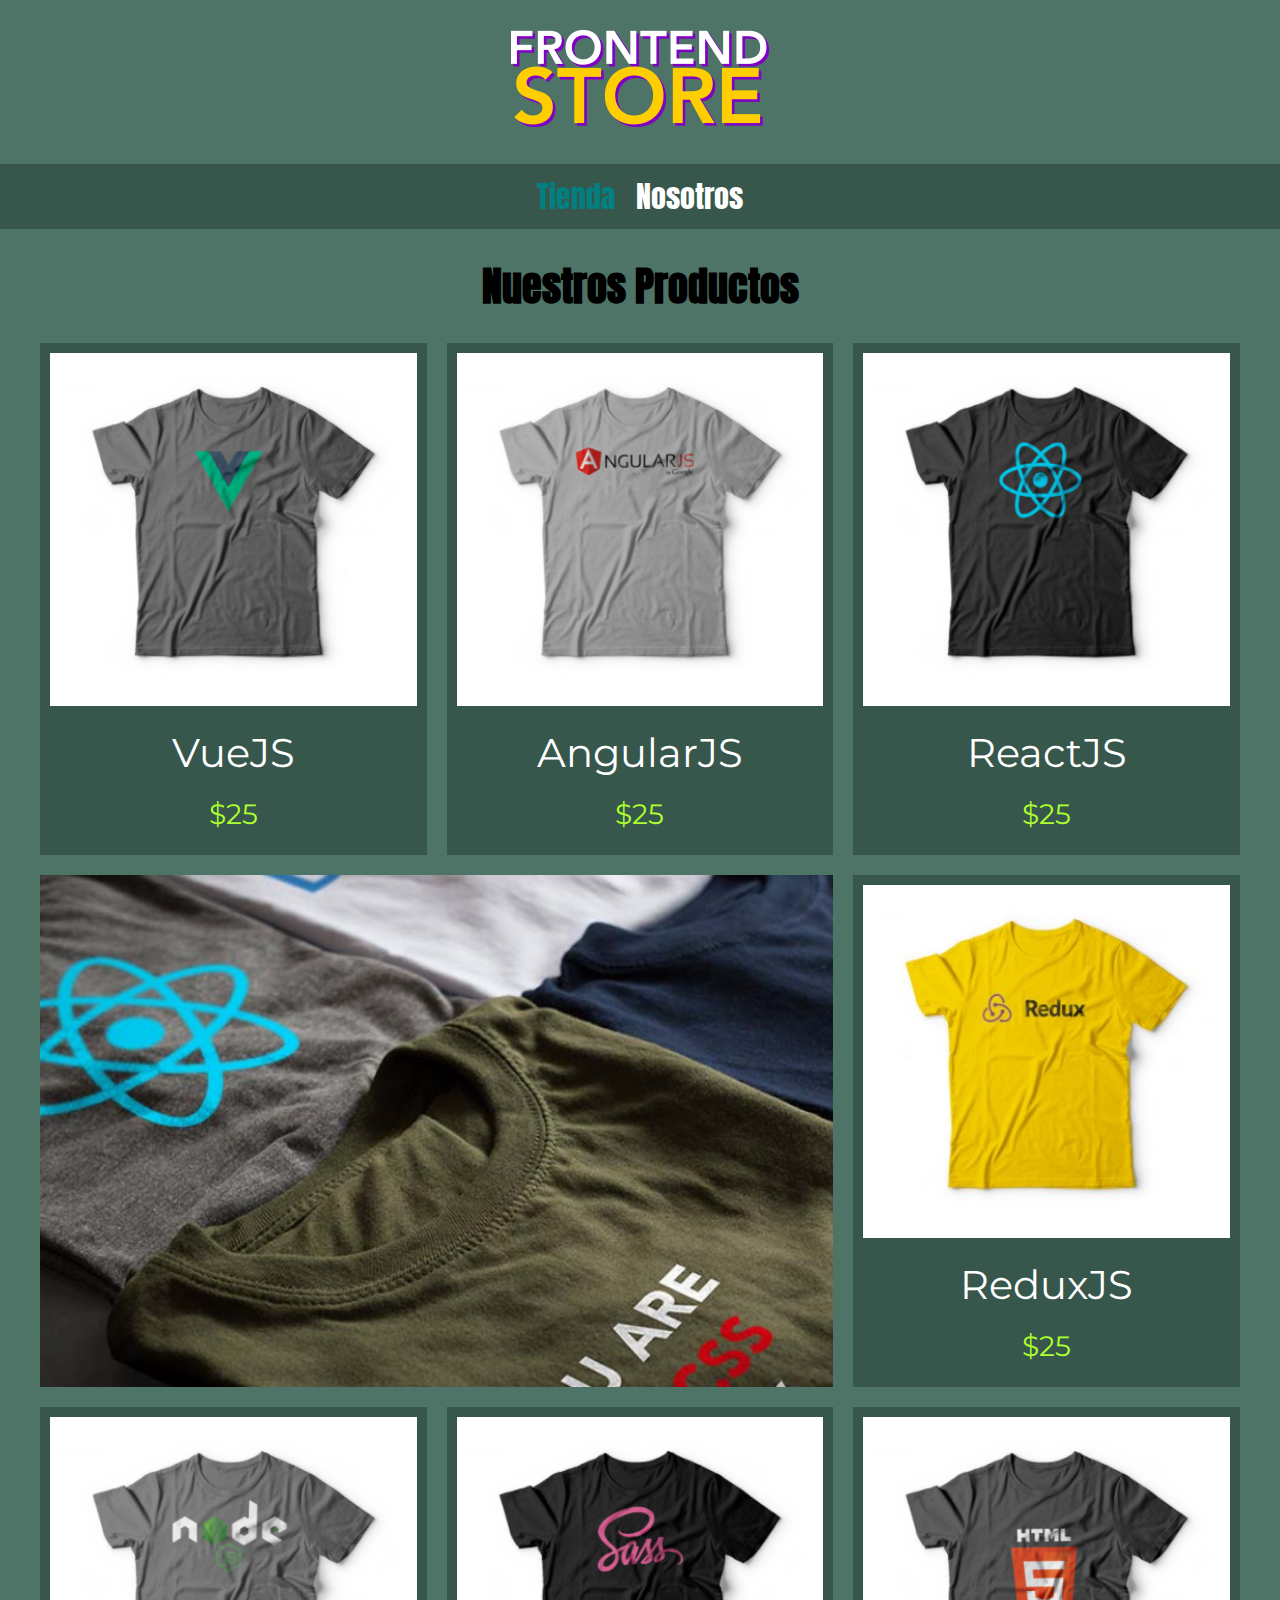
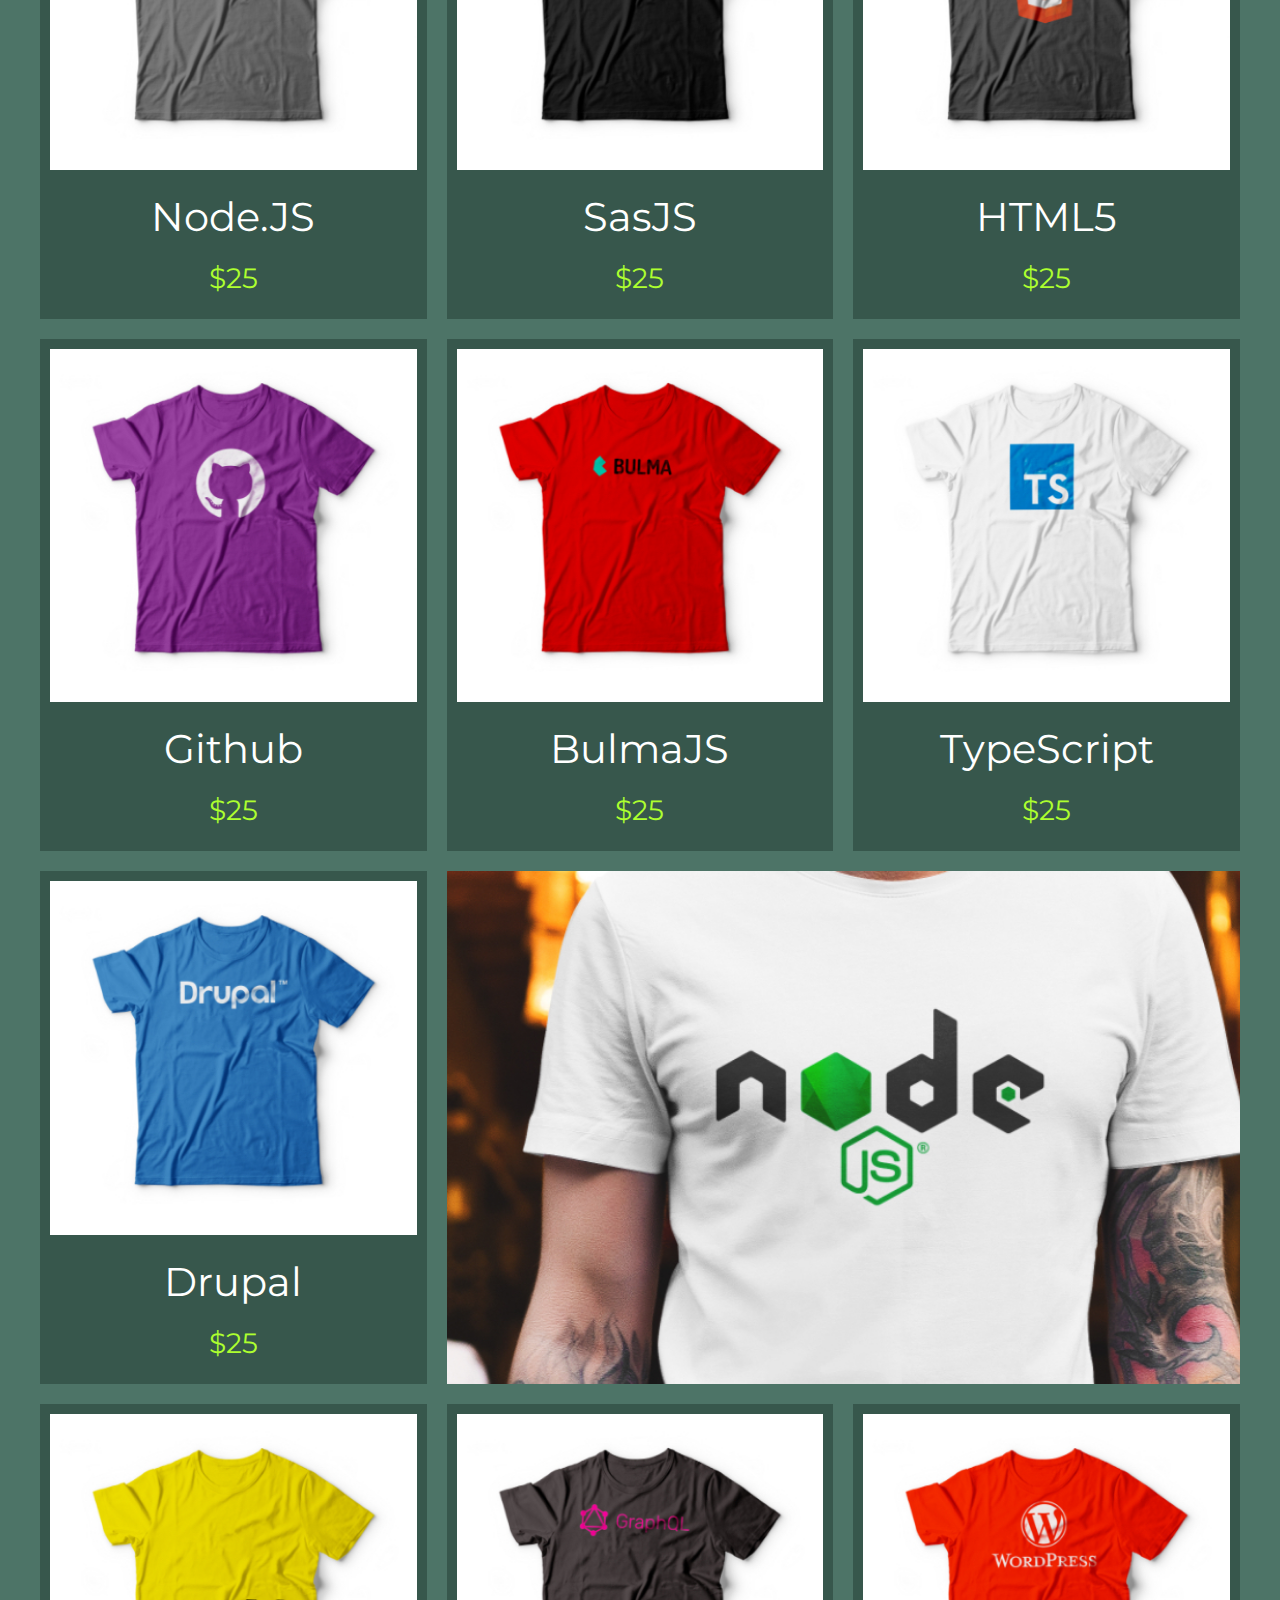
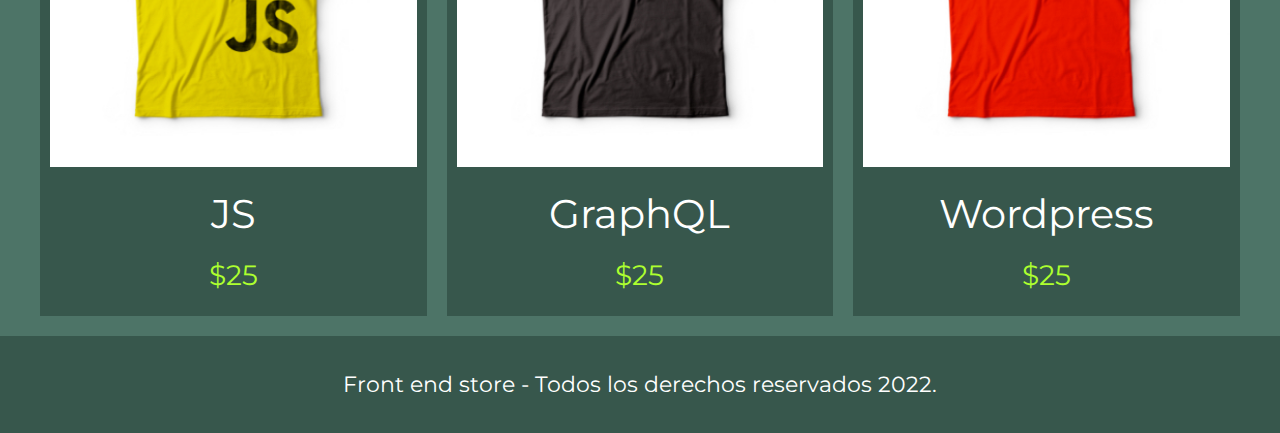
<file: TiendaHTMLCSS/index.html>
<!DOCTYPE html>
<html lang="en">

<head>
    <meta charset="UTF-8">
    <meta http-equiv="X-UA-Compatible" content="IE=edge">
    <meta name="viewport" content="width=device-width, initial-scale=1.0">
    <title>webstore</title>
    <link rel="stylesheet" href="css/normalize.css">
    <link rel="preload" href="css/styles.css">
    <link rel="stylesheet" href="css/styles.css">
    <link rel="preconnect" href="https://fonts.gstatic.com">
    <link href="https://fonts.googleapis.com/css2?family=Anton&display=swap" rel="stylesheet">
    <link rel="preconnect" href="https://fonts.gstatic.com">
    <link href="https://fonts.googleapis.com/css2?family=Montserrat:wght@200&display=swap" rel="stylesheet">


</head>

<body>
    <header class="header">
        <a href="index.html">
            <img class="header__logo" src="img/logo.png" alt="logotipo">
        </a>
    </header>

    <nav class="navegacion">
        <a class="navegacion__enlace navegacion__enlace--activo" href="index.html ">Tienda</a>
        <a class="navegacion__enlace" href="nosotros.html">Nosotros</a>
    </nav>

    <main class="contenedor">

        <h1>Nuestros Productos</h1>

        <div class="grid">
            <div class="producto">
                <a href="productos.html">
                    <img class="producto__imagen" src="img/1.jpg" alt="imagen1">
                    <div class="producto__informacion">
                        <p class="producto__nombre">VueJS</p>
                        <p class="producto__precio">$25</p>
                    </div>
                </a>
            </div>  <!--.producto-->

            <div class="producto">
                <a href="productos.html">
                    <img class="producto__imagen" src="img/2.jpg" alt="imagen2">
                    <div class="producto__informacion">
                        <p class="producto__nombre">AngularJS</p>
                        <p class="producto__precio">$25</p>
                    </div>
                </a>
            </div>  <!--.producto-->

            <div class="producto">
                <a href="productos.html">
                    <img class="producto__imagen" src="img/3.jpg" alt="imagen3">
                    <div class="producto__informacion">
                        <p class="producto__nombre">ReactJS</p>
                        <p class="producto__precio">$25</p>
                    </div>
                </a>
            </div>  <!--.producto-->

            <div class="producto">
                <a href="productos.html">
                    <img class="producto__imagen" src="img/4.jpg" alt="imagen4">
                    <div class="producto__informacion">
                        <p class="producto__nombre">ReduxJS</p>
                        <p class="producto__precio">$25</p>
                    </div>
                </a>
            </div>  <!--.producto-->

            <div class="producto">
                <a href="productos.html">
                    <img class="producto__imagen" src="img/5.jpg" alt="imagen5">
                    <div class="producto__informacion">
                        <p class="producto__nombre">Node.JS</p>
                        <p class="producto__precio">$25</p>
                    </div>
                </a>
            </div>  <!--.producto-->

            <div class="producto">
                <a href="productos.html">
                    <img class="producto__imagen" src="img/6.jpg" alt="imagen6">
                    <div class="producto__informacion">
                        <p class="producto__nombre">SasJS</p>
                        <p class="producto__precio">$25</p>
                    </div>
                </a>
            </div>  <!--.producto-->

            <div class="producto">
                <a href="productos.html">
                    <img class="producto__imagen" src="img/7.jpg" alt="imagen7">
                    <div class="producto__informacion">
                        <p class="producto__nombre">HTML5</p>
                        <p class="producto__precio">$25</p>
                    </div>
                </a>
            </div>  <!--.producto-->

            <div class="producto">
                <a href="productos.html">
                    <img class="producto__imagen" src="img/8.jpg" alt="imagen8">
                    <div class="producto__informacion">
                        <p class="producto__nombre">Github</p>
                        <p class="producto__precio">$25</p>
                    </div>
                </a>
            </div>  <!--.producto-->

            <div class="producto">
                <a href="productos.html">
                    <img class="producto__imagen" src="img/9.jpg" alt="imagen9">
                    <div class="producto__informacion">
                        <p class="producto__nombre">BulmaJS</p>
                        <p class="producto__precio">$25</p>
                    </div>
                </a>
            </div>  <!--.producto-->

            <div class="producto">
                <a href="productos.html">
                    <img class="producto__imagen" src="img/10.jpg" alt="imagen10">
                    <div class="producto__informacion">
                        <p class="producto__nombre">TypeScript</p>
                        <p class="producto__precio">$25</p>
                    </div>
                </a>
            </div>  <!--.producto-->

            <div class="producto">
                <a href="productos.html">
                    <img class="producto__imagen" src="img/11.jpg" alt="imagen11">
                    <div class="producto__informacion">
                        <p class="producto__nombre">Drupal</p>
                        <p class="producto__precio">$25</p>
                    </div>
                </a>
            </div>  <!--.producto-->

            <div class="producto">
                <a href="productos.html">
                    <img class="producto__imagen" src="img/12.jpg" alt="imagen12">
                    <div class="producto__informacion">
                        <p class="producto__nombre">JS</p>
                        <p class="producto__precio">$25</p>
                    </div>
                </a>
            </div>  <!--.producto-->

            <div class="producto">
                <a href="productos.html">
                    <img class="producto__imagen" src="img/13.jpg" alt="imagen13">
                    <div class="producto__informacion">
                        <p class="producto__nombre">GraphQL</p>
                        <p class="producto__precio">$25</p>
                    </div>
                </a>
            </div>  <!--.producto-->

            <div class="producto">
                <a href="productos.html">
                    <img class="producto__imagen" src="img/14.jpg" alt="imagen14">
                    <div class="producto__informacion">
                        <p class="producto__nombre">Wordpress</p>
                        <p class="producto__precio">$25</p>
                    </div>
                </a>
            </div>  <!--.producto-->

            <div class="grafico grafico--camisas"></div>
            <div class="grafico grafico--node"></div>
        </div>

    </main>

    <footer class="footer">
        <p class="footer__texto">Front end store - Todos los derechos reservados 2022.</p>
    </footer>

</body>

</html>
</file>
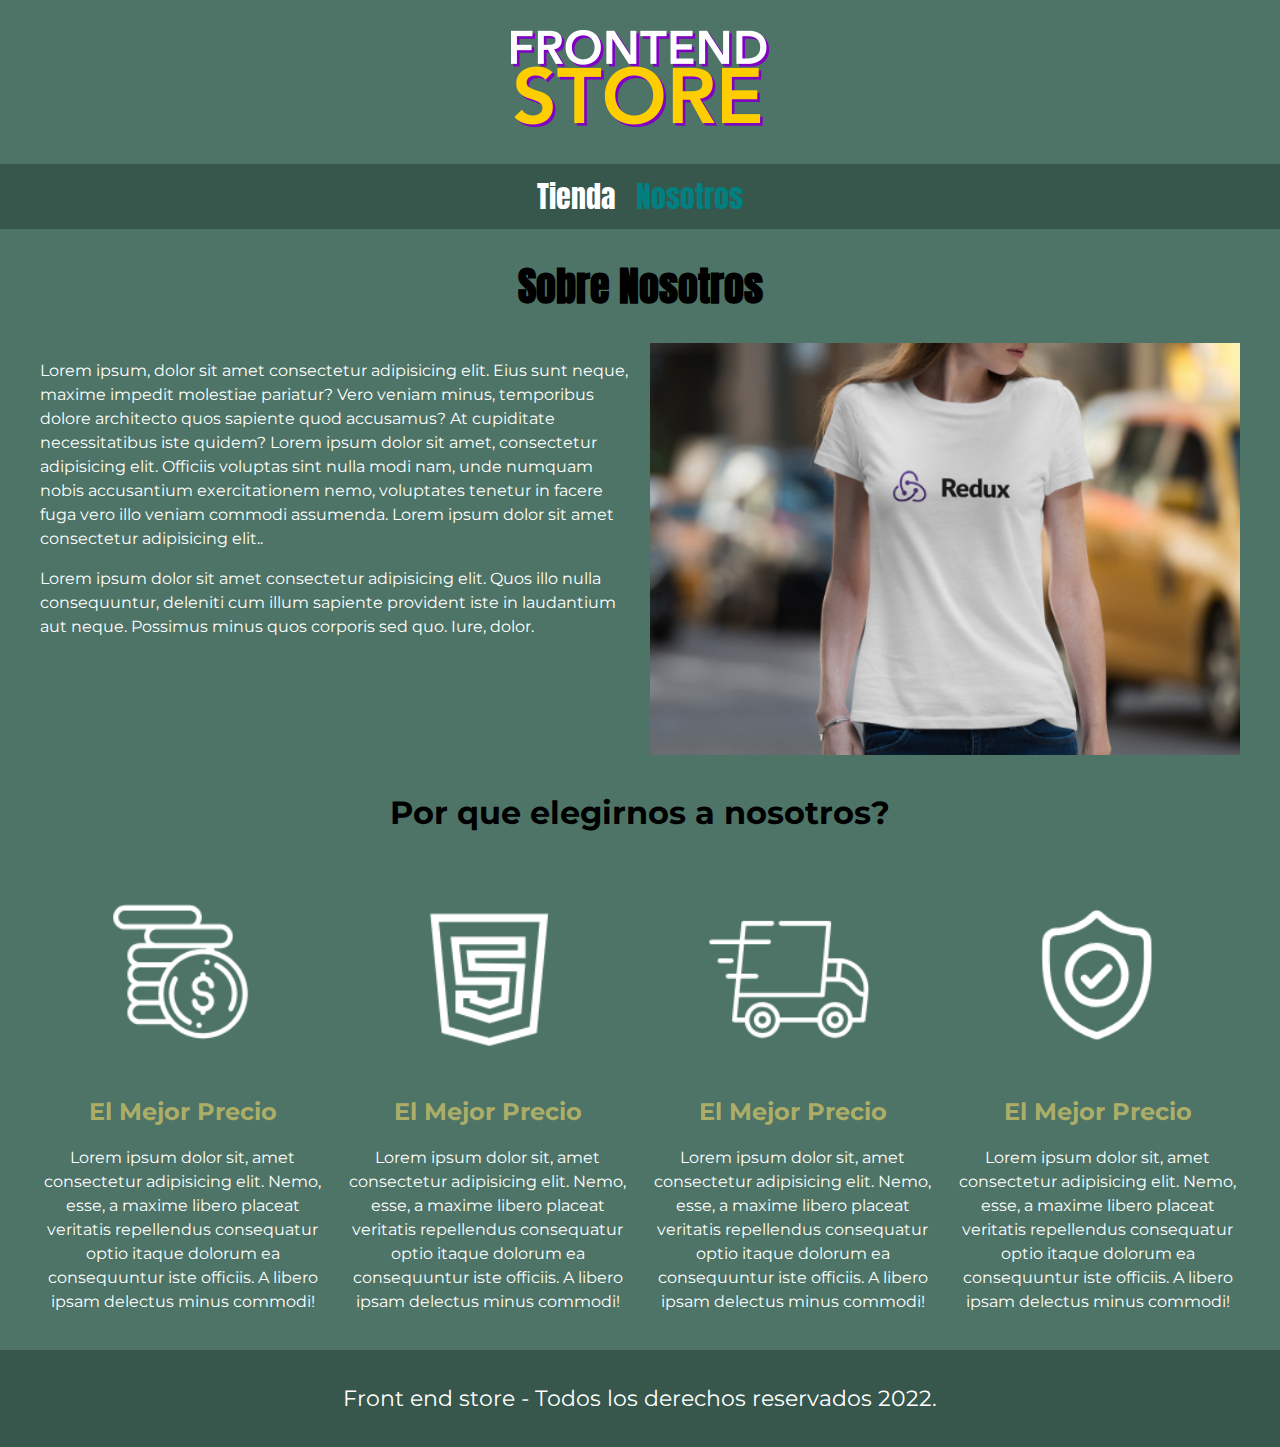
<file: TiendaHTMLCSS/nosotros.html>
<!DOCTYPE html>
<html lang="en">

<head>
    <meta charset="UTF-8">
    <meta http-equiv="X-UA-Compatible" content="IE=edge">
    <meta name="viewport" content="width=device-width, initial-scale=1.0">
    <title>webstore</title>
    <link rel="stylesheet" href="css/normalize.css">
    <link rel="preload" href="css/styles.css">
    <link rel="stylesheet" href="css/styles.css">
    <link rel="preconnect" href="https://fonts.gstatic.com">
    <link href="https://fonts.googleapis.com/css2?family=Anton&display=swap" rel="stylesheet">
    <link rel="preconnect" href="https://fonts.gstatic.com">
    <link href="https://fonts.googleapis.com/css2?family=Montserrat:wght@200&display=swap" rel="stylesheet">


</head>

<body>
    <header class="header">
        <a href="index.html">
            <img class="header__logo" src="img/logo.png" alt="logotipo">
        </a>
    </header>

    <nav class="navegacion">
        <a class="navegacion__enlace " href="index.html">Tienda</a>
        <a class="navegacion__enlace navegacion__enlace--activo" href="nosotros.html">Nosotros</a>
    </nav>


    <main class="contenedor">

        <h1>Sobre Nosotros</h1>

        <div class="nosotros">
            <div class="nosotros__contenido">
                <p>Lorem ipsum, dolor sit amet consectetur adipisicing elit. Eius sunt neque, maxime impedit molestiae pariatur? Vero veniam minus, temporibus dolore architecto quos sapiente quod accusamus? At cupiditate necessitatibus iste quidem? Lorem ipsum dolor sit amet, consectetur adipisicing elit. Officiis voluptas sint nulla modi nam, unde numquam nobis accusantium exercitationem nemo, voluptates tenetur in facere fuga vero illo veniam commodi assumenda. Lorem ipsum dolor sit amet consectetur adipisicing elit..</p> 

                <p>Lorem ipsum dolor sit amet consectetur adipisicing elit. Quos illo nulla consequuntur, deleniti cum illum sapiente provident iste in laudantium aut neque. Possimus minus quos corporis sed quo. Iure, dolor.</p>
            </div>
            <div class="nosotros__imagen">
                <img src="img/nosotros.jpg" alt="imagennosotros">
            </div>
        </div>
    </main>

    <section class="contenedor comprar">
        <h2 class="comprar__titulo">Por que elegirnos a nosotros?</h2>

        <div class="bloques">
            <div class="bloque">
                <img class="bloque__imagen" src="img/icono_1.png" alt="porque comprar">
                <h3 class="bloque__titulo">El Mejor Precio</h3>
                <p>Lorem ipsum dolor sit, amet consectetur adipisicing elit. Nemo, esse, a maxime libero placeat veritatis repellendus consequatur optio itaque dolorum ea consequuntur iste officiis. A libero ipsam delectus minus commodi!</p>
            </div> <!--bloque-->

            <div class="bloque">
                <img class="bloque__imagen" src="img/icono_2.png" alt="porque devs">
                <h3 class="bloque__titulo">El Mejor Precio</h3>
                <p>Lorem ipsum dolor sit, amet consectetur adipisicing elit. Nemo, esse, a maxime libero placeat veritatis repellendus consequatur optio itaque dolorum ea consequuntur iste officiis. A libero ipsam delectus minus commodi!</p>
            </div> <!--bloque-->

            <div class="bloque">
                <img class="bloque__imagen" src="img/icono_3.png" alt="Envio Gratis">
                <h3 class="bloque__titulo">El Mejor Precio</h3>
                <p>Lorem ipsum dolor sit, amet consectetur adipisicing elit. Nemo, esse, a maxime libero placeat veritatis repellendus consequatur optio itaque dolorum ea consequuntur iste officiis. A libero ipsam delectus minus commodi!</p>
            </div> <!--bloque-->

            <div class="bloque">
                <img class="bloque__imagen" src="img/icono_4.png" alt="Mejor calidad">
                <h3 class="bloque__titulo">El Mejor Precio</h3>
                <p>Lorem ipsum dolor sit, amet consectetur adipisicing elit. Nemo, esse, a maxime libero placeat veritatis repellendus consequatur optio itaque dolorum ea consequuntur iste officiis. A libero ipsam delectus minus commodi!</p>
            </div> <!--bloque-->

        </div>
    </section>

    <footer class="footer">
        <p class="footer__texto">Front end store - Todos los derechos reservados 2022.</p>
    </footer>

</body>

</html>
</file>
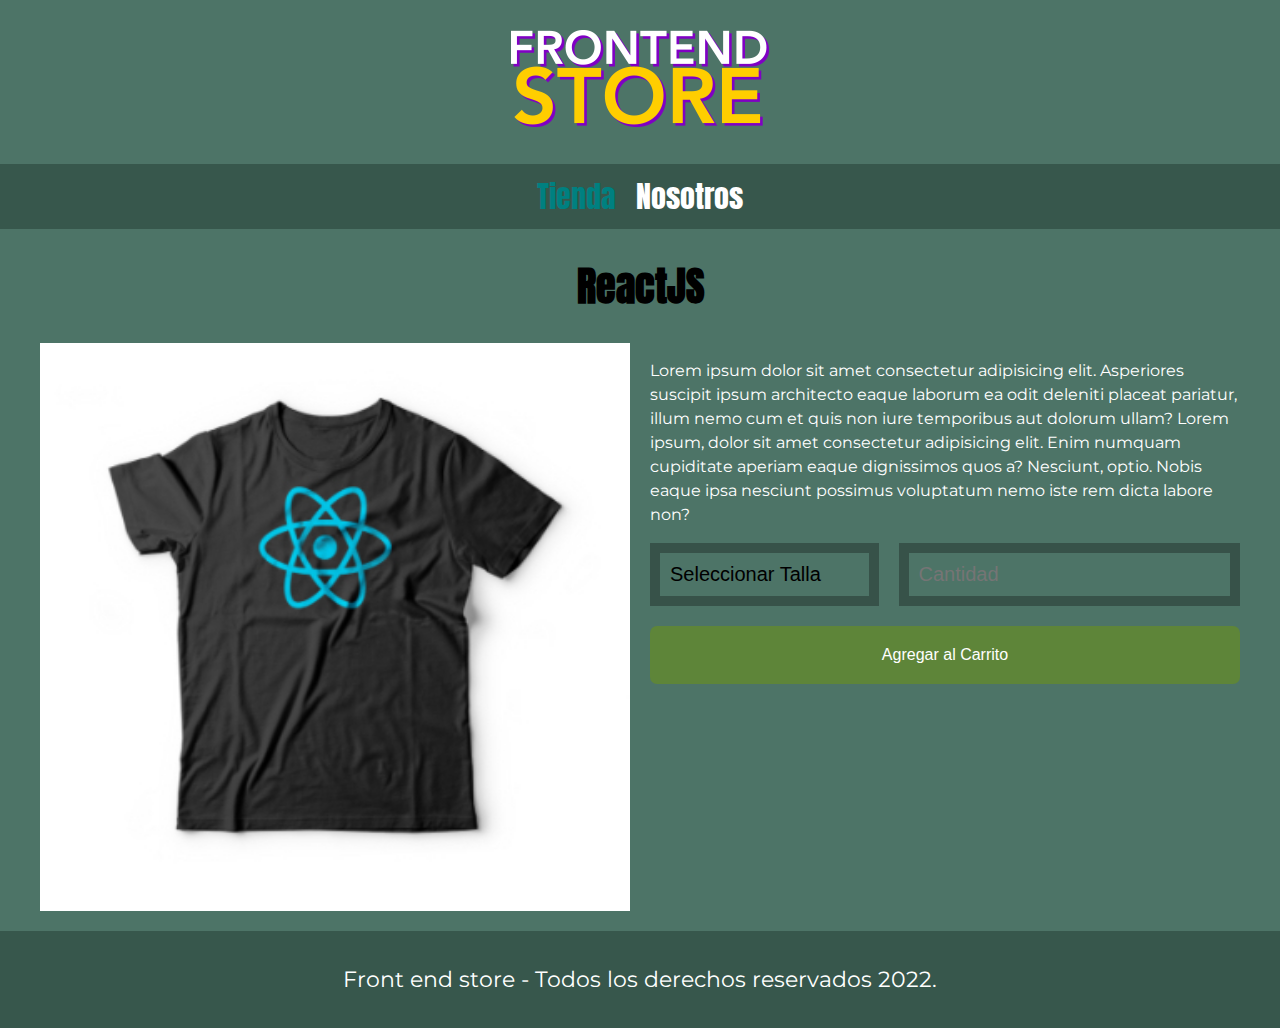
<file: TiendaHTMLCSS/productos.html>
<!DOCTYPE html>
<html lang="en">

<head>
    <meta charset="UTF-8">
    <meta http-equiv="X-UA-Compatible" content="IE=edge">
    <meta name="viewport" content="width=device-width, initial-scale=1.0">
    <title>webstore</title>
    <link rel="stylesheet" href="css/normalize.css">
    <link rel="preload" href="css/styles.css">
    <link rel="stylesheet" href="css/styles.css">
    <link rel="preconnect" href="https://fonts.gstatic.com">
    <link href="https://fonts.googleapis.com/css2?family=Anton&display=swap" rel="stylesheet">
    <link rel="preconnect" href="https://fonts.gstatic.com">
    <link href="https://fonts.googleapis.com/css2?family=Montserrat:wght@200&display=swap" rel="stylesheet">


</head>

<body>
    <header class="header">
        <a href="index.html">
            <img class="header__logo" src="img/logo.png" alt="logotipo">
        </a>
    </header>

    <nav class="navegacion">
        <a class="navegacion__enlace navegacion__enlace--activo" href="index.html">Tienda</a>
        <a class="navegacion__enlace" href="nosotros.html">Nosotros</a>
    </nav>

    <main class="contenedor">

        <h1>ReactJS</h1>

        <div class="camisa">
            <img src="img/3.jpg" alt="imagen del producto" class="camisa__imagen">

            <div class="camisa__contenido">

                <p>
                    Lorem ipsum dolor sit amet consectetur adipisicing elit. Asperiores suscipit ipsum architecto eaque laborum ea odit deleniti placeat pariatur, illum nemo cum et quis non iure temporibus aut dolorum ullam? Lorem ipsum, dolor sit amet consectetur adipisicing elit. Enim numquam cupiditate aperiam eaque dignissimos quos a? Nesciunt, optio. Nobis eaque ipsa nesciunt possimus voluptatum nemo iste rem dicta labore non?

                </p>

                <form class="formulario">
                    <select class="formulario__campo">
                        <option disabled selected>Seleccionar Talla</option>
                        <option>S</option>
                        <option>M</option>
                        <option>L</option>
                        <option>XL</option>
                    </select>

                    <input class="formulario__campo" type="number" placeholder="Cantidad" min="1">
                    <input class="formulario__submit" type="submit" value="Agregar al Carrito">

                </form>
            </div>
        </div>

    </main>

    <footer class="footer">
        <p class="footer__texto">Front end store - Todos los derechos reservados 2022.</p>
    </footer>

</body>

</html>
</file>
<file: TiendaHTMLCSS/css/styles.css>
html{
    font-size: 62.5%;
    box-sizing: border-box;

}

*, *:before, *:after {
    box-sizing: inherit;

  }

body{
    background-color: rgb(77, 116, 103);
    font-size: 1.6rem;
    line-height: 1.5;
}

p{
    color: white;
    font-family: 'Montserrat', sans-serif;
}

a{
    text-decoration: none;
}

img{
    width: 100%;
}

.contenedor{
    max-width: 120rem;
    margin: 0 auto;
}

h1, h2, h3{
    text-align: center;
    color: black;
    font-family: 'Montserrat', sans-serif;
}

h1{
    font-size: 4rem;
    font-family: 'Anton', sans-serif;

}
h2{
    font-size: 3.2rem;
    font-family: 'Montserrat', sans-serif;
}
h3{
    font-size: 2.4rem;
    font-family: 'Montserrat', sans-serif;
    color: rgb(172, 173, 103);
}

.header{
    display: flex;
    justify-content: center;
}

.header__logo{
    margin: 3rem 0;
}

.navegacion{
    background-color: rgb(55, 87, 76);
    padding: 1rem 0;
    display: flex;
    justify-content: center;
    gap: 2rem; /** nueva forma **/

}

.navegacion__enlace{
    font-family: 'Anton', sans-serif;
    color: white;
    font-size: 3rem;
    /** otra forma mas global es margin-right: 2rem; **/

}

.footer{
    background-color: rgb(55, 87, 76);
    padding: 1rem 0;
    margin-top: 2rem;

}

.footer__texto{
    text-align: center;
    font-size: 2.2rem;
}



.navegacion__enlace:hover,
.navegacion__enlace--activo{
    color: teal;
}


/**GRID**/
.grid{
    display: grid;
    grid-template-columns: repeat(2, 1fr);
}

@media (min-width: 768px) {
    .grid{
        grid-template-columns: repeat(3, 1fr);
        gap: 2rem ;
    }
    
}


/**productos**/
.producto{
    background-color: rgb(55, 87, 76);
    padding: 1rem;

}



.producto__nombre{
    font-size: 4rem;
}

.producto__precio{
    font-size: 2.8rem;
    color: greenyellow;
}

.producto__nombre,
.producto__precio{
    font-family: 'Montserrat', sans-serif;
    margin: 1rem 0;
    text-align: center;
}

.grafico {
    min-height: 30rem;
    background-repeat: no-repeat;
    background-size: cover;
    grid-column: 1 / 3;
}

.grafico--camisas{
    grid-row: 2 / 3;
    background-image: url(../img/grafico1.jpg);
}

.grafico--node{
    background-image: url(../img/grafico2.jpg);
    grid-row: 8 / 9;
}

@media (min-width: 768px) {
    .grafico--node{
        grid-row: 5 / 6;
        grid-column: 2 / 4;
    
    }
    
}


/**NOSOTROS **/
.nosotros{
    display: grid;
    grid-template-rows: repeat(2, auto);
}

@media (min-width: 768px) {
    .nosotros{
        display: grid;
        grid-template-columns: repeat(2, 1fr);
        column-gap: 2rem;
    
    }
}


@media (min-width: 768px) {
    .nosotros__imagen{
        grid-column: 2 / 3;
    }
    
}

.bloques{
    display: grid;
    grid-template-columns: repeat(2, 1fr);
    gap: 2rem;
}

@media (min-width: 768px) {
    .bloques{
        display: grid;
        grid-template-columns: repeat(4, 1fr);
        gap: 2rem;
    }
    
}

.bloque{
    text-align: center;
}

.bloque__titulo{
    margin: 0;
}

/**Pagina del producto**/

@media (min-width: 768px) {
    .camisa{
        display: grid;
        grid-template-columns: repeat(2, 1fr);
        column-gap: 2rem;
    }
    
}

.formulario{
    display: grid;
    grid-template-columns: repeat(2, fr);
    gap: 2rem;
}

.formulario__campo{
    border: 1rem solid rgb(55, 82, 73);
    background-color: transparent;
    font-size: 2rem;
    padding: 1rem;
    appearance: none;
    font-family: Arial, Helvetica, sans-serif

}

.formulario__submit{
    background-color: rgb(94, 133, 57);
    color: white;
    border: none;
    padding: 2rem;
    border-radius: 7px;
    transition: background-color 1s ease;
    grid-column: 1 / 3;
    font-family: Arial, Helvetica, sans-serif;
}

.formulario__submit:hover{
    cursor: pointer;
    background-color: rgba(105, 102, 102, 0.24);
}
</file>
